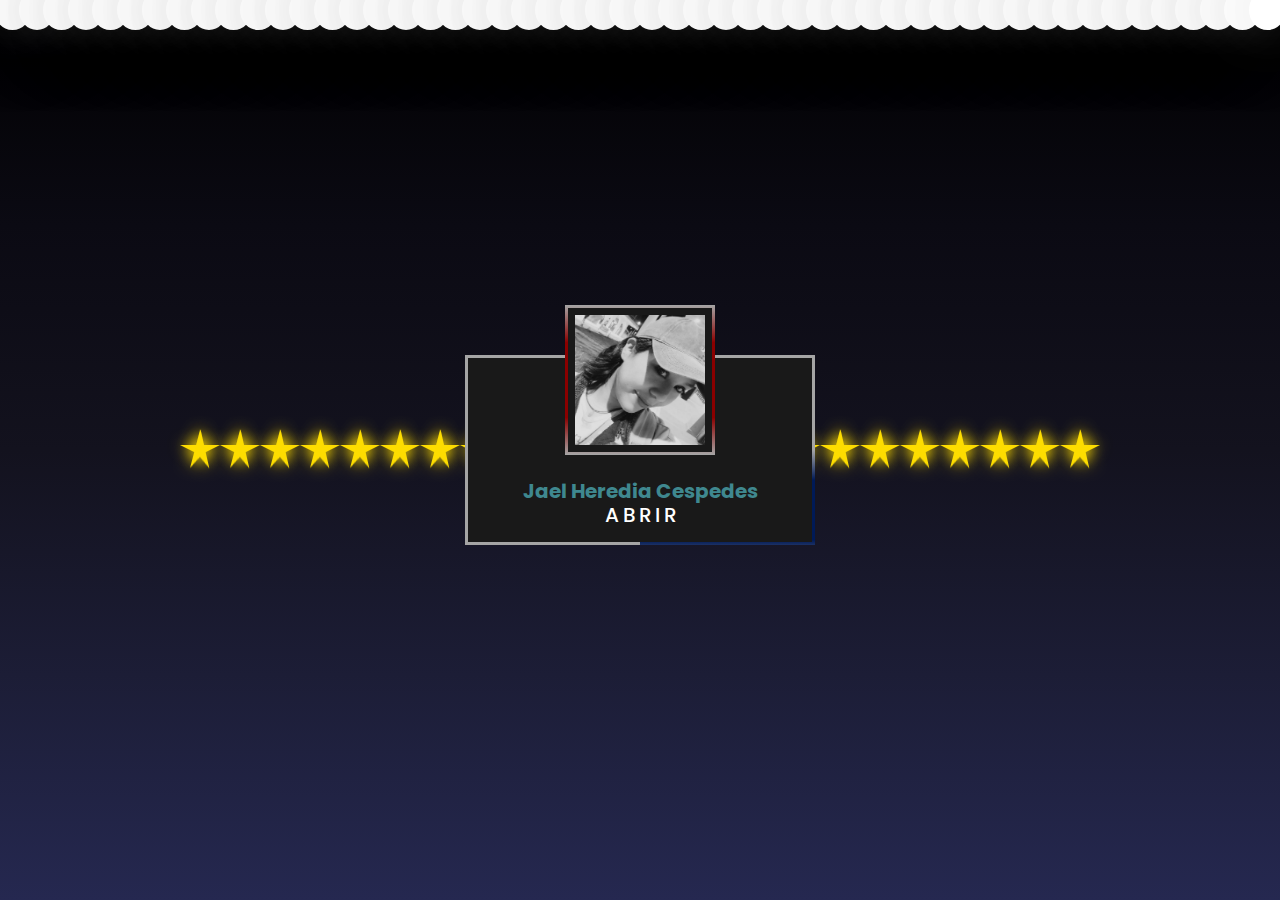
<file: docs/index.html>
<!DOCTYPE html>
<html lang="en">
<head>
    <meta charset="UTF-8">
    <meta name="viewport" content="width=device-width, initial-scale=1.0">
    <title>J N H C</title>
    <link rel="stylesheet" href="style.css">
    <link rel="shortcout icon" href="inicial-j.ico">
</head>
<body>

    <div class="body-font-2">
        <div class="iluminacion">
            <div class="luces">
                <span style="--i:20"></span>
                <span style="--i:11"></span>
                <span style="--i:19"></span>
                <span style="--i:26"></span>
                <span style="--i:22"></span>
                <span style="--i:14"></span>
                <span style="--i:12"></span>
                <span style="--i:2"></span>
                <span style="--i:27"></span>
                <span style="--i:10"></span>
                <span style="--i:16"></span>
                <span style="--i:3"></span>
                <span style="--i:18"></span>
                <span style="--i:21"></span>
                <span style="--i:5"></span>
                <span style="--i:13"></span>
                <span style="--i:28"></span>
                <span style="--i:11"></span>
                <span style="--i:21"></span>
                <span style="--i:25"></span>
                <span style="--i:1"></span>
                <span style="--i:18"></span>
                <span style="--i:29"></span>
                <span style="--i:14"></span>
                <span style="--i:27"></span>
                <span style="--i:10"></span>
                <span style="--i:2"></span>
                <span style="--i:17"></span>
                <span style="--i:20"></span>
                <span style="--i:11"></span>
                <span style="--i:30"></span>
                <span style="--i:4"></span>
                <span style="--i:12"></span>
                <span style="--i:20"></span>
                <span style="--i:7"></span>
                <span style="--i:19"></span>
                <span style="--i:11"></span>
                <span style="--i:15"></span>
                <span style="--i:8"></span>
                <span style="--i:21"></span>
                <span style="--i:10"></span>
                <span style="--i:28"></span>
                <span style="--i:12"></span>
                <span style="--i:8"></span>
                <span style="--i:18"></span>
                <span style="--i:27"></span>
                <span style="--i:21"></span>
                <span style="--i:12"></span>
                <span style="--i:3"></span>
                <span style="--i:19"></span>
                <span style="--i:11"></span>
                <span style="--i:26"></span>
            </div>
        </div>
    </div>

    <div class="body-font">
        <div class="contenedor" style="--i:11">
            <div class="estrella"></div>
            <div class="estrella"></div>
            <div class="estrella"></div>
        </div>
        <div class="contenedor" style="--i:12">
            <div class="estrella"></div>
            <div class="estrella"></div>
            <div class="estrella"></div>
        </div>
        <div class="contenedor" style="--i:24">
            <div class="estrella"></div>
            <div class="estrella"></div>
            <div class="estrella"></div>
        </div>
        <div class="contenedor" style="--i:10">
            <div class="estrella"></div>
            <div class="estrella"></div>
            <div class="estrella"></div>
        </div>
        <div class="contenedor" style="--i:14">
            <div class="estrella"></div>
            <div class="estrella"></div>
            <div class="estrella"></div>
        </div>
        <div class="contenedor" style="--i:23">
            <div class="estrella"></div>
            <div class="estrella"></div>
            <div class="estrella"></div>
        </div>
        <div class="contenedor" style="--i:18">
            <div class="estrella"></div>
            <div class="estrella"></div>
            <div class="estrella"></div>
        </div>
        <div class="contenedor" style="--i:16">
            <div class="estrella"></div>
            <div class="estrella"></div>
            <div class="estrella"></div>
        </div>
        <div class="contenedor" style="--i:19">
            <div class="estrella"></div>
            <div class="estrella"></div>
            <div class="estrella"></div>
        </div>
        <div class="contenedor" style="--i:20">
            <div class="estrella"></div>
            <div class="estrella"></div>
            <div class="estrella"></div>
        </div>
        <div class="contenedor" style="--i:22">
            <div class="estrella"></div>
            <div class="estrella"></div>
            <div class="estrella"></div>
        </div>
        <div class="contenedor" style="--i:25">
            <div class="estrella"></div>
            <div class="estrella"></div>
            <div class="estrella"></div>
        </div>
        <div class="contenedor" style="--i:18">
            <div class="estrella"></div>
            <div class="estrella"></div>
            <div class="estrella"></div>
        </div>
        <div class="contenedor" style="--i:21">
            <div class="estrella"></div>
            <div class="estrella"></div>
            <div class="estrella"></div>
        </div>
        <div class="contenedor" style="--i:13">
            <div class="estrella"></div>
            <div class="estrella"></div>
            <div class="estrella"></div>
        </div>
        <div class="contenedor" style="--i:26">
            <div class="estrella"></div>
            <div class="estrella"></div>
            <div class="estrella"></div>
        </div>
        <div class="contenedor" style="--i:17">
            <div class="estrella"></div>
            <div class="estrella"></div>
            <div class="estrella"></div>
        </div>
        <div class="contenedor" style="--i:13">
            <div class="estrella"></div>
            <div class="estrella"></div>
            <div class="estrella"></div>
        </div>
        <div class="contenedor" style="--i:18">
            <div class="estrella"></div>
            <div class="estrella"></div>
            <div class="estrella"></div>
        </div>
        <div class="contenedor" style="--i:25">
            <div class="estrella"></div>
            <div class="estrella"></div>
            <div class="estrella"></div>
        </div>


        <div class="contenedor" style="--i:28">
            <div class="estrella"></div>
            <div class="estrella"></div>
            <div class="estrella"></div>
        </div>
        <div class="contenedor" style="--i:30">
            <div class="estrella"></div>
            <div class="estrella"></div>
            <div class="estrella"></div>
        </div>
        <div class="contenedor" style="--i:4">
            <div class="estrella"></div>
            <div class="estrella"></div>
            <div class="estrella"></div>
        </div>
    
    </div>

    <div class="body-card">
        <div class="card">
            <div class="lines"></div>
            <div class="imgBx">
                <img src="Jael-photo.3.jpg">
            </div>   
            <div class="content">
                <div class="details">
                    <h2>Jael Heredia Cespedes<br>
                        <span>A</span>
                        <span>B</span>
                        <span>R</span>
                        <span>I</span>
                        <span>R</span>
                    </h2>
                    <div class="data">
                        <h3>14<br><span>Dia</span></h3>
                        <h3>02<br><span>Mes</span></h3>
                        <h3>2024<br><span>Año</span></h3>
                    </div>
                    <div class="actionBtn">
                        <a href="flower.html"><button>MOSTRAR</button></a>
                    </div>
                </div>
            </div>
        </div>
    
    </div>
</body>
</html>
</file>
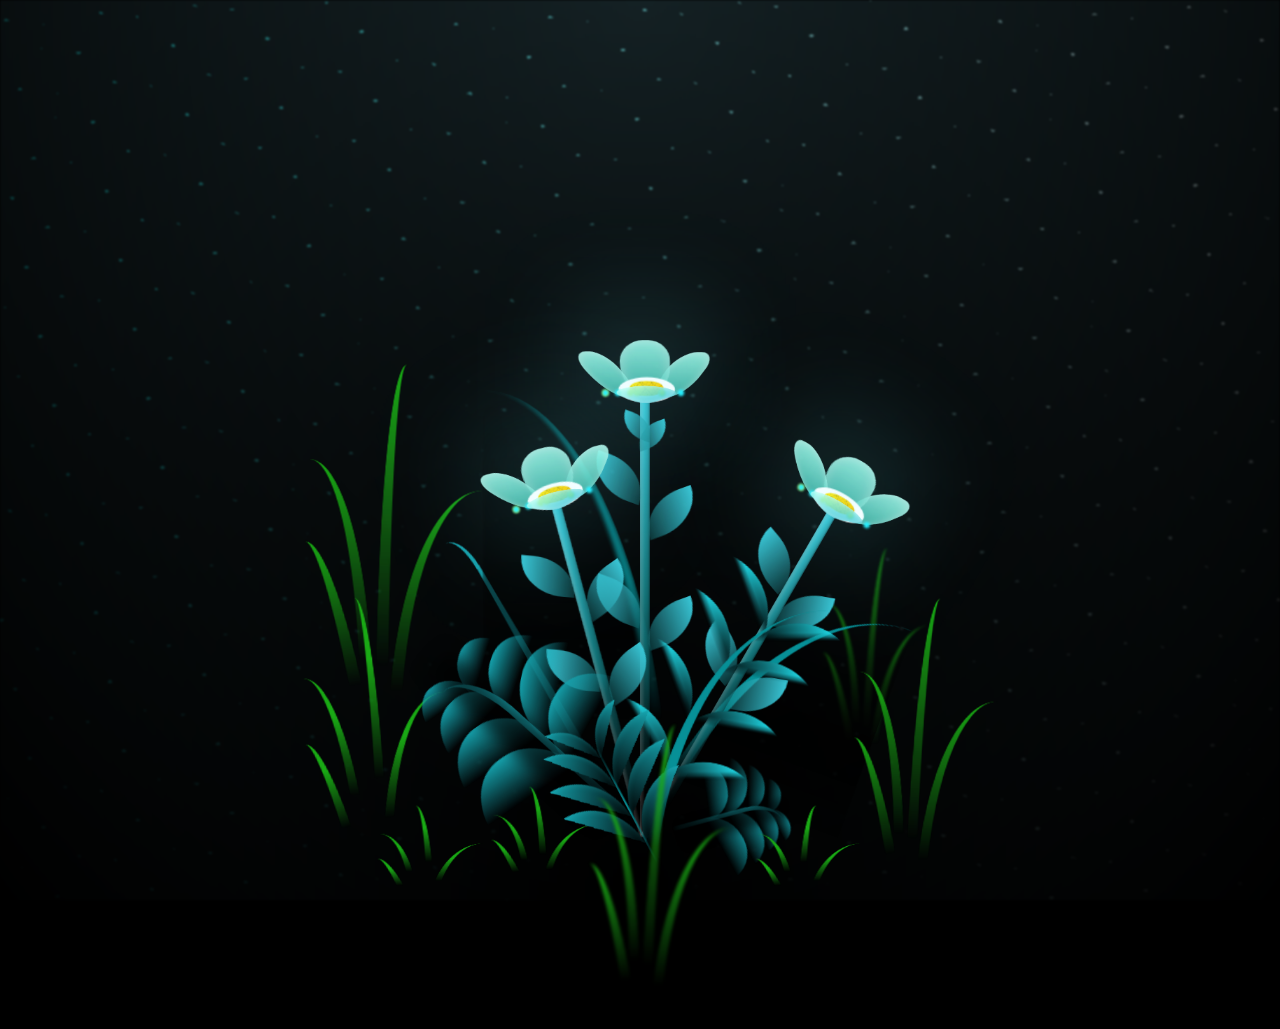
<file: docs/flower.html>
<!DOCTYPE html>
<html lang="en">
<head>
    <meta charset="UTF-8">
    <meta name="viewport" content="width=device-width, initial-scale=1.0">
    <title>Flower</title>
    <link rel="stylesheet" href="style1.css">
    <link rel="shortcout icon" href="flor-cartucho.ico">
</head>
<body class="not-loaded">
    
    <div class="night">
        <div class="words">
          <h1 style="color: aqua; text-align: center;">
            Jael, en este día especial quiero expresarte lo mucho que
             significas para mí. Tu presencia ilumino mi vida de una 
             manera única, y cada momento a tu lado es un regalo. 
             Tu sonrisa contagiosa y tu bondad infinita hacen que 
             cada día sea más especial. En este San Valentín, 
             quiero agradecerte por ser tan maravillosa y por llenar 
             mi corazón de alegría. ¡Feliz día, Jael! Espero que este 
             día esté lleno de amor y felicidad, y que podamos seguir 
             compartiendo momentos increíbles juntos. 
             Eres verdaderamente especial para mí.
          </h1>
        </div>
      </div>
      <div class="flowers">
        
        <div class="flower flower--1">
          
          <div class="flower__leafs flower__leafs--1">
            <div class="flower__leaf flower__leaf--1"></div>
            <div class="flower__leaf flower__leaf--2"></div>
            <div class="flower__leaf flower__leaf--3"></div>
            <div class="flower__leaf flower__leaf--4"></div>
            
  
            <div class="flower__white-circle"></div>
    
            <div class="flower__light flower__light--1"></div>
            <div class="flower__light flower__light--2"></div>
            <div class="flower__light flower__light--3"></div>
            <div class="flower__light flower__light--4"></div>
            <div class="flower__light flower__light--5"></div>
            <div class="flower__light flower__light--6"></div>
            <div class="flower__light flower__light--7"></div>
            <div class="flower__light flower__light--8"></div>
    
          </div>
          <div class="flower__line">
            <div class="flower__line__leaf flower__line__leaf--1"></div>
            <div class="flower__line__leaf flower__line__leaf--2"></div>
            <div class="flower__line__leaf flower__line__leaf--3"></div>
            <div class="flower__line__leaf flower__line__leaf--4"></div>
            <div class="flower__line__leaf flower__line__leaf--5"></div>
            <div class="flower__line__leaf flower__line__leaf--6"></div>
          </div>
        </div>
    
        <div class="flower flower--2">
          <div class="flower__leafs flower__leafs--2">
            <div class="flower__leaf flower__leaf--1"></div>
            <div class="flower__leaf flower__leaf--2"></div>
            <div class="flower__leaf flower__leaf--3"></div>
            <div class="flower__leaf flower__leaf--4"></div>
            <div class="flower__white-circle"></div>
    
            <div class="flower__light flower__light--1"></div>
            <div class="flower__light flower__light--2"></div>
            <div class="flower__light flower__light--3"></div>
            <div class="flower__light flower__light--4"></div>
            <div class="flower__light flower__light--5"></div>
            <div class="flower__light flower__light--6"></div>
            <div class="flower__light flower__light--7"></div>
            <div class="flower__light flower__light--8"></div>
    
          </div>
          <div class="flower__line">
            <div class="flower__line__leaf flower__line__leaf--1"></div>
            <div class="flower__line__leaf flower__line__leaf--2"></div>
            <div class="flower__line__leaf flower__line__leaf--3"></div>
            <div class="flower__line__leaf flower__line__leaf--4"></div>
          </div>
        </div>
    
        <div class="flower flower--3">
          <div class="flower__leafs flower__leafs--3">
            <div class="flower__leaf flower__leaf--1"></div>
            <div class="flower__leaf flower__leaf--2"></div>
            <div class="flower__leaf flower__leaf--3"></div>
            <div class="flower__leaf flower__leaf--4"></div>
            <div class="flower__white-circle"></div>
    
            <div class="flower__light flower__light--1"></div>
            <div class="flower__light flower__light--2"></div>
            <div class="flower__light flower__light--3"></div>
            <div class="flower__light flower__light--4"></div>
            <div class="flower__light flower__light--5"></div>
            <div class="flower__light flower__light--6"></div>
            <div class="flower__light flower__light--7"></div>
            <div class="flower__light flower__light--8"></div>
    
          </div>
          <div class="flower__line">
            <div class="flower__line__leaf flower__line__leaf--1"></div>
            <div class="flower__line__leaf flower__line__leaf--2"></div>
            <div class="flower__line__leaf flower__line__leaf--3"></div>
            <div class="flower__line__leaf flower__line__leaf--4"></div>
          </div>
        </div>
    
        <div class="grow-ans" style="--d:1.2s">
          <div class="flower__g-long">
            <div class="flower__g-long__top"></div>
            <div class="flower__g-long__bottom"></div>
          </div>
        </div>
    
        <div class="growing-grass">
          <div class="flower__grass flower__grass--1">
            <div class="flower__grass--top"></div>
            <div class="flower__grass--bottom"></div>
            <div class="flower__grass__leaf flower__grass__leaf--1"></div>
            <div class="flower__grass__leaf flower__grass__leaf--2"></div>
            <div class="flower__grass__leaf flower__grass__leaf--3"></div>
            <div class="flower__grass__leaf flower__grass__leaf--4"></div>
            <div class="flower__grass__leaf flower__grass__leaf--5"></div>
            <div class="flower__grass__leaf flower__grass__leaf--6"></div>
            <div class="flower__grass__leaf flower__grass__leaf--7"></div>
            <div class="flower__grass__leaf flower__grass__leaf--8"></div>
            <div class="flower__grass__overlay"></div>
          </div>
        </div>
    
        <div class="growing-grass">
          <div class="flower__grass flower__grass--2">
            <div class="flower__grass--top"></div>
            <div class="flower__grass--bottom"></div>
            <div class="flower__grass__leaf flower__grass__leaf--1"></div>
            <div class="flower__grass__leaf flower__grass__leaf--2"></div>
            <div class="flower__grass__leaf flower__grass__leaf--3"></div>
            <div class="flower__grass__leaf flower__grass__leaf--4"></div>
            <div class="flower__grass__leaf flower__grass__leaf--5"></div>
            <div class="flower__grass__leaf flower__grass__leaf--6"></div>
            <div class="flower__grass__leaf flower__grass__leaf--7"></div>
            <div class="flower__grass__leaf flower__grass__leaf--8"></div>
            <div class="flower__grass__overlay"></div>
          </div>
        </div>
    
        <div class="grow-ans" style="--d:2.4s">
          <div class="flower__g-right flower__g-right--1">
            <div class="leaf"></div>
          </div>
        </div>
    
        <div class="grow-ans" style="--d:2.8s">
          <div class="flower__g-right flower__g-right--2">
            <div class="leaf"></div>
          </div>
        </div>
    
        <div class="grow-ans" style="--d:2.8s">
          <div class="flower__g-front">
            <div class="flower__g-front__leaf-wrapper flower__g-front__leaf-wrapper--1">
              <div class="flower__g-front__leaf"></div>
            </div>
            <div class="flower__g-front__leaf-wrapper flower__g-front__leaf-wrapper--2">
              <div class="flower__g-front__leaf"></div>
            </div>
            <div class="flower__g-front__leaf-wrapper flower__g-front__leaf-wrapper--3">
              <div class="flower__g-front__leaf"></div>
            </div>
            <div class="flower__g-front__leaf-wrapper flower__g-front__leaf-wrapper--4">
              <div class="flower__g-front__leaf"></div>
            </div>
            <div class="flower__g-front__leaf-wrapper flower__g-front__leaf-wrapper--5">
              <div class="flower__g-front__leaf"></div>
            </div>
            <div class="flower__g-front__leaf-wrapper flower__g-front__leaf-wrapper--6">
              <div class="flower__g-front__leaf"></div>
            </div>
            <div class="flower__g-front__leaf-wrapper flower__g-front__leaf-wrapper--7">
              <div class="flower__g-front__leaf"></div>
            </div>
            <div class="flower__g-front__leaf-wrapper flower__g-front__leaf-wrapper--8">
              <div class="flower__g-front__leaf"></div>
            </div>
            <div class="flower__g-front__line"></div>
          </div>
        </div>
    
        <div class="grow-ans" style="--d:3.2s">
          <div class="flower__g-fr">
            <div class="leaf"></div>
            <div class="flower__g-fr__leaf flower__g-fr__leaf--1"></div>
            <div class="flower__g-fr__leaf flower__g-fr__leaf--2"></div>
            <div class="flower__g-fr__leaf flower__g-fr__leaf--3"></div>
            <div class="flower__g-fr__leaf flower__g-fr__leaf--4"></div>
            <div class="flower__g-fr__leaf flower__g-fr__leaf--5"></div>
            <div class="flower__g-fr__leaf flower__g-fr__leaf--6"></div>
            <div class="flower__g-fr__leaf flower__g-fr__leaf--7"></div>
            <div class="flower__g-fr__leaf flower__g-fr__leaf--8"></div>
          </div>
        </div>
    
        <div class="long-g long-g--0">
          <div class="grow-ans" style="--d:3s">
            <div class="leaf leaf--0"></div>
          </div>
          <div class="grow-ans" style="--d:2.2s">
            <div class="leaf leaf--1"></div>
          </div>
          <div class="grow-ans" style="--d:3.4s">
            <div class="leaf leaf--2"></div>
          </div>
          <div class="grow-ans" style="--d:3.6s">
            <div class="leaf leaf--3"></div>
          </div>
        </div>
    
        <div class="long-g long-g--1">
          <div class="grow-ans" style="--d:3.6s">
            <div class="leaf leaf--0"></div>
          </div>
          <div class="grow-ans" style="--d:3.8s">
            <div class="leaf leaf--1"></div>
          </div>
          <div class="grow-ans" style="--d:4s">
            <div class="leaf leaf--2"></div>
          </div>
          <div class="grow-ans" style="--d:4.2s">
            <div class="leaf leaf--3"></div>
          </div>
        </div>
    
        <div class="long-g long-g--2">
          <div class="grow-ans" style="--d:4s">
            <div class="leaf leaf--0"></div>
          </div>
          <div class="grow-ans" style="--d:4.2s">
            <div class="leaf leaf--1"></div>
          </div>
          <div class="grow-ans" style="--d:4.4s">
            <div class="leaf leaf--2"></div>
          </div>
          <div class="grow-ans" style="--d:4.6s">
            <div class="leaf leaf--3"></div>
          </div>
        </div>
    
        <div class="long-g long-g--3">
          <div class="grow-ans" style="--d:4s">
            <div class="leaf leaf--0"></div>
          </div>
          <div class="grow-ans" style="--d:4.2s">
            <div class="leaf leaf--1"></div>
          </div>
          <div class="grow-ans" style="--d:3s">
            <div class="leaf leaf--2"></div>
          </div>
          <div class="grow-ans" style="--d:3.6s">
            <div class="leaf leaf--3"></div>
          </div>
        </div>
    
        <div class="long-g long-g--4">
          <div class="grow-ans" style="--d:4s">
            <div class="leaf leaf--0"></div>
          </div>
          <div class="grow-ans" style="--d:4.2s">
            <div class="leaf leaf--1"></div>
          </div>
          <div class="grow-ans" style="--d:3s">
            <div class="leaf leaf--2"></div>
          </div>
          <div class="grow-ans" style="--d:3.6s">
            <div class="leaf leaf--3"></div>
          </div>
        </div>
    
        <div class="long-g long-g--5">
          <div class="grow-ans" style="--d:4s">
            <div class="leaf leaf--0"></div>
          </div>
          <div class="grow-ans" style="--d:4.2s">
            <div class="leaf leaf--1"></div>
          </div>
          <div class="grow-ans" style="--d:3s">
            <div class="leaf leaf--2"></div>
          </div>
          <div class="grow-ans" style="--d:3.6s">
            <div class="leaf leaf--3"></div>
          </div>
        </div>
    
        <div class="long-g long-g--6">
          <div class="grow-ans" style="--d:4.2s">
            <div class="leaf leaf--0"></div>
          </div>
          <div class="grow-ans" style="--d:4.4s">
            <div class="leaf leaf--1"></div>
          </div>
          <div class="grow-ans" style="--d:4.6s">
            <div class="leaf leaf--2"></div>
          </div>
          <div class="grow-ans" style="--d:4.8s">
            <div class="leaf leaf--3"></div>
          </div>
        </div>
    
        <div class="long-g long-g--7">
          <div class="grow-ans" style="--d:3s">
            <div class="leaf leaf--0"></div>
          </div>
          <div class="grow-ans" style="--d:3.2s">
            <div class="leaf leaf--1"></div>
          </div>
          <div class="grow-ans" style="--d:3.5s">
            <div class="leaf leaf--2"></div>
          </div>
          <div class="grow-ans" style="--d:3.6s">
            <div class="leaf leaf--3"></div>
          </div>
        </div>
      </div>
      <script src="java.js"></script>

</body>
</html>
</file>
<file: docs/style.css>
@import url('https://fonts.googleapis.com/css?family=Poppins:100,200,300,400,500,600,700,800,900');

* {
    margin: 0;
    padding: 0;
    box-sizing: border-box;
    font-family: 'Poppins', sans-serif;
}

body {
    background-image: linear-gradient(to bottom,
        #000000 0%,
        #0b0a13 25%,
        #13121e 50%,
        #1c1d36 75%,
        #252850 100%);
}

:root{
    --rojo-oscuro: #8B0000;
    --azul-oscuro: #2a2b4d;
    --blanco: #ffffff;
    --amarillo-estrella: #fddd00;
    --negro: #191919;
    --turqueza: #45f3ff;
    --turqueza-oscuro: #3f888f;
    --rosa: #ff3c7b;
    --gris: #292929;
    --gris-blanco: #a5a5a5;
    --azul: #001a57;
}

.body-font {
    height: 100vh;
    display: flex;
    justify-content: center;
    align-items: center;
    overflow: hidden;
}

.body-font-2 {
    position: absolute;
    width: 100%;
}

.iluminacion {
    position: relative;
    width: 100%;
    height: 100vh;
    overflow: hidden;
}

.luces {
    position: relative;
    display: flex;
}

.luces span {
    position: relative;
    width: 20px;
    height: 20px;
    background: var(--blanco);
    margin: 0 4px;
    border-radius: 50%;
    box-shadow: 0 0 0 10px var(--blanco),
                0 0 50px var(--gris-blanco),
                0 0 100px var(--gris);
    animation: luces 5s linear infinite;
    animation-duration: calc(300s / var(--i));
}

.luces span:nth-child(even) {
    background: var(--blanco);
    box-shadow: 0 0 0 10px var(--blanco),
                0 0 50px var(--gris-blanco),
                0 0 100px var(--gris);
}

@keyframes luces {
    0% {
        transform: translateY(100vh) scale(0);
    }
    100% {
        transform: translateY(-10vh) scale(0.07);
    }
}

.contenedor {
    display: flex;
    position: relative;
    justify-content: center;
    align-items: center;
    animation: animate 15s linear infinite;
    animation-duration: calc(80s / var(--i));
}

.estrella {
    width: 0;
    height: 0;
    border-left: 20px solid transparent;
    border-right: 20px solid transparent;
    border-bottom: 10px solid var(--amarillo-estrella);
    position: absolute;
    transform: rotate(180deg);
    filter: drop-shadow(0 0 8px var(--amarillo-estrella));
}

.estrella:nth-child(2) {
    position: relative;
    top: 0;
    left: 0;
    transform: rotate(105deg);
}

.estrella:nth-child(3) {
    position: absolute;
    transform: rotate(-103deg);
}

/*Carta*/

.body-card {
    display: flex;
    position: absolute;
    top: 0;
    left: 0;
    right: 0;
    bottom: 0;
    justify-content: center;
    align-items: center;
}

.card {
    position: relative;
    width: 350px;
    height: 190px;
    background: var(--blanco);
    transition: 0.5s;
}

.card:hover {
    height: 450px;
}

.card .lines {
    position: absolute;
    inset: 0;
    background: var(--gris-blanco);
    overflow: hidden;
}

.card .lines::before {
    content: '';
    position: absolute;
    top: 50%;
    left: 50%;
    width: 600px;
    height: 120px;
    background: linear-gradient(transparent, var(--azul), var(--azul),var(--azul), transparent);
    animation: detalle1 4s linear infinite;
}

@keyframes detalle1 {
    0% {
        transform: translate(-50%,-50%) rotate(0deg);
    }
    100% {
        transform: translate(-50%,-50%) rotate(360deg);
    }
}

.card .lines::after {
    content: '';
    position: absolute;
    inset: 3px;
    background: var(--negro);
}

.card .imgBx {
    position: absolute;
    top: -50px;
    left: 50%;  
    transform: translateX(-50%);
    width: 150px;
    height: 150px;
    background: var(--gris-blanco);
    transition: 0,5s;
    z-index: 10;
    overflow: hidden;
}

.card:hover .imgBx {
    width: 250px;
    height: 250px;
}

.card .imgBx::before {
    content: '';
    position: absolute;
    top: 50%;
    left: 50%;
    width: 500px;
    height: 150px;
    transform: translate(-50%,-50%);
    background: linear-gradient(transparent, var(--rojo-oscuro), var(--rojo-oscuro), var(--rojo-oscuro), transparent);
    animation: detalle2 6s linear infinite;
}

@keyframes detalle2 {
    0% {
        transform: translate(-50%,-50%) rotate(360deg);
    }
    100% {
        transform: translate(-50%,-50%) rotate(0deg);
    }
}

.card .imgBx::after {
    content: '';
    position: absolute;
    inset: 3px;
    background: var(--negro);
}

.card .imgBx img {
    position: absolute;
    top: 10px;
    left: 10px;
    z-index: 1;
    width: calc(100% - 20px);
    height: calc(100% - 20px);
    filter: grayscale(1);
}

.card .content {
    position: absolute;
    width: 100%;
    height: 100%;
    display: flex;
    justify-content: center;
    align-items: flex-end;
    overflow: hidden;
}

.card .content .details {
    padding: 40px;
    text-align: center;
    width: 100%;
    transition: 0.5s;
    transform: translateY(145px);
}

.card:hover .content .details {
    transform: translateY(0px);
}

.card .content .details h2 {
    font-size: 1.25em;
    font-weight: 600px;
    color: var(--turqueza-oscuro);
    line-height: 1.2em;
}

.card .content .details h2 span {
    font-size: 1em;
    font-weight: 500;
    color: var(--blanco);
}

.card .content .details h2 > span {
    animation: glow 2s ease-in-out infinite;
}

@keyframes glow{
    0%, 100%{
        color: var(--blanco);
        text-shadow: 0 0 12px var(--turqueza), 0 0 50px var(--turqueza), 0 0 100px var(--turqueza);
    }
    10%,90%{
        color: var(--gris-blanco);
        text-shadow: none;
    }
}

.card .content .details h2 > span:nth-child(2){
    animation-delay: 0.25s;
}
.card .content .details h2 > span:nth-child(3){
    animation-delay: 0.5s;
}
.card .content .details h2 > span:nth-child(4){
    animation-delay: 0.75s;
}

.card .content .details h2 > span:nth-child(5){
    animation-delay: 1s;
}

.card .content .details h2 > span:nth-child(6){
    animation-delay: 1.25s;
}

.card .content .details .data {
    display: flex;
    justify-content: space-between;
    margin: 20px 0;
}

.card .content .details .data h3 {
    font-size: 1em;
    color: var(--turqueza-oscuro);
    line-height: 1.2em;
    font-weight: 600;
}

.cont .content .details .data h3 span {
    font-size: 0.85em;
    font-weight: 400;
    color: var(--blanco);
}

.card .content .details .actionBtn {
    display: flex;
    justify-content: center;
    gap: 20px;
}

.card .content .details .actionBtn button {
    padding: 10px 30px;
    border: none;
    outline: none;
    border-radius: 5px;
    font-size: 1em;
    font-weight: 500;
    background: var(--turqueza-oscuro);
    color: #222;
    cursor: pointer;
    opacity: 0.8;
}

.card .content .details .actionBtn button:nth-child(2){
    background: var(--blanco);
}

.card .content .details .actionBtn button:hover {
    opacity: 1;
}

@keyframes animate {
    0% {
        transform: translateY(100vh) scale(0);
    }
    100% {
        transform: translateY(-70vh) scale(0.5);
    }
}
</file>
<file: docs/style1.css>
@import url('https://fonts.googleapis.com/css2?family=Protest+Revolution&display=swap');
@import url('https://fonts.googleapis.com/css2?family=Courgette&family=Protest+Revolution&display=swap');


*,
*::after,
*::before {
  padding: 0;
  margin: 0;
  box-sizing: border-box;
}

:root {
  --dark-color: #000;
}

body {
  display: flex;
  align-items: flex-end;
  justify-content: center;
  min-height: 100vh;
  background-color: var(--dark-color);
  overflow: hidden;
  perspective: 1000px;
}

.words {
  height: 100vh;
  display: flex;
  justify-content: center;
  align-items: flex-start;
  position: relative;
  padding-top: 10px;
  margin: 15px;
  overflow: hidden;
}

.words h1 {
  opacity: 0;
  animation: reveal 8s forwards;
  font-size: 15px;
  font-family: "Courgette", cursive;
  font-weight: 400;
  font-style: normal;
  /* font-family: "Protest Revolution", sans-serif;
  font-weight: 400;
  font-style: normal; */
}

@keyframes reveal {
  0% {
    opacity: 0;
    transform: translateY(50%);
  }
  100% {
    opacity: 1;
    transform: translateY(0);
  }
}

.night {
  position: fixed;
  left: 50%;
  top: 0;
  transform: translateX(-50%);
  width: 100%;
  height: 100%;
  filter: blur(0.1vmin);
  background-image: radial-gradient(ellipse at top, transparent 0%, var(--dark-color)), radial-gradient(ellipse at bottom, var(--dark-color), rgba(145, 233, 255, 0.2)), repeating-linear-gradient(220deg, black 0px, black 19px, transparent 19px, transparent 22px), repeating-linear-gradient(189deg, black 0px, black 19px, transparent 19px, transparent 22px), repeating-linear-gradient(148deg, black 0px, black 19px, transparent 19px, transparent 22px), linear-gradient(90deg, #00fffa, #f0f0f0);
}

.titule {
    border: 2px solid red;
    position: relative;
    top: 0;
    left: 0;
}

.flowers {
  position: relative;
  transform: scale(0.7);
}

.flower {
  position: absolute;
  bottom: 10vmin;
  transform-origin: bottom center;
  z-index: 10;
  --fl-speed: 0.8s;
}
.flower--1 {
  animation: moving-flower-1 4s linear infinite;
}
.flower--1 .flower__line {
  height: 70vmin;
  animation-delay: 0.3s;
}
.flower--1 .flower__line__leaf--1 {
  animation: blooming-leaf-right var(--fl-speed) 1.6s backwards;
}
.flower--1 .flower__line__leaf--2 {
  animation: blooming-leaf-right var(--fl-speed) 1.4s backwards;
}
.flower--1 .flower__line__leaf--3 {
  animation: blooming-leaf-left var(--fl-speed) 1.2s backwards;
}
.flower--1 .flower__line__leaf--4 {
  animation: blooming-leaf-left var(--fl-speed) 1s backwards;
}
.flower--1 .flower__line__leaf--5 {
  animation: blooming-leaf-right var(--fl-speed) 1.8s backwards;
}
.flower--1 .flower__line__leaf--6 {
  animation: blooming-leaf-left var(--fl-speed) 2s backwards;
}
.flower--2 {
  left: 50%;
  transform: rotate(30deg);
  animation: moving-flower-2 4s linear infinite;
}
.flower--2 .flower__line {
  height: 60vmin;
  animation-delay: 0.8s;
}
.flower--2 .flower__line__leaf--1 {
  animation: blooming-leaf-right var(--fl-speed) 1.9s backwards;
}
.flower--2 .flower__line__leaf--2 {
  animation: blooming-leaf-right var(--fl-speed) 1.7s backwards;
}
.flower--2 .flower__line__leaf--3 {
  animation: blooming-leaf-left var(--fl-speed) 1.5s backwards;
}
.flower--2 .flower__line__leaf--4 {
  animation: blooming-leaf-left var(--fl-speed) 1.3s backwards;
}
.flower--3 {
  left: 50%;
  transform: rotate(-15deg);
  animation: moving-flower-3 4s linear infinite;
}
.flower--3 .flower__line {
  animation-delay: 0.9s;
}
.flower--3 .flower__line__leaf--1 {
  animation: blooming-leaf-right var(--fl-speed) 2.5s backwards;
}
.flower--3 .flower__line__leaf--2 {
  animation: blooming-leaf-right var(--fl-speed) 2.3s backwards;
}
.flower--3 .flower__line__leaf--3 {
  animation: blooming-leaf-left var(--fl-speed) 2.1s backwards;
}
.flower--3 .flower__line__leaf--4 {
  animation: blooming-leaf-left var(--fl-speed) 1.9s backwards;
}
.flower__leafs {
  position: relative;
  animation: blooming-flower 2s backwards;
}
.flower__leafs--1 {
  animation-delay: 1.1s;
}
.flower__leafs--2 {
  animation-delay: 1.4s;
}
.flower__leafs--3 {
  animation-delay: 1.7s;
}
.flower__leafs::after {
  content: "";
  position: absolute;
  left: 0;
  top: 0;
  transform: translate(-50%, -100%);
  width: 8vmin;
  height: 8vmin;
  background-color: #6bf0ff;
  filter: blur(10vmin);
}
.flower__leaf {
  position: absolute;
  bottom: 0;
  left: 50%;
  width: 8vmin;
  height: 11vmin;
  border-radius: 51% 49% 47% 53%/44% 45% 55% 69%;
  background-color: #65e6cc;
  background-image: linear-gradient(to top, #40bbab, #a7ffee);
  transform-origin: bottom center;
  opacity: 0.9;
  box-shadow: inset 0 0 2vmin rgba(255, 255, 255, 0.5);
}
.flower__leaf--1 {
  transform: translate(-10%, 1%) rotateY(40deg) rotateX(-50deg);
}
.flower__leaf--2 {
  transform: translate(-50%, -4%) rotateX(40deg);
}
.flower__leaf--3 {
  transform: translate(-90%, 0%) rotateY(45deg) rotateX(50deg);
}
.flower__leaf--4 {
  width: 8vmin;
  height: 8vmin;
  transform-origin: bottom left;
  border-radius: 4vmin 10vmin 4vmin 4vmin;
  transform: translate(0%, 18%) rotateX(70deg) rotate(-43deg);
  background-image: linear-gradient(to top, #39c6d6, #a7ffee);
  z-index: 1;
  opacity: 0.8;
}
.flower__white-circle {
  position: absolute;
  left: -3.5vmin;
  top: -3vmin;
  width: 9vmin;
  height: 4vmin;
  border-radius: 50%;
  background-color: #fff;
}
.flower__white-circle::after {
  content: "";
  position: absolute;
  left: 50%;
  top: 45%;
  transform: translate(-50%, -50%);
  width: 60%;
  height: 60%;
  border-radius: inherit;
  background-image: repeating-linear-gradient(135deg, rgba(0, 0, 0, 0.03) 0px, rgba(0, 0, 0, 0.03) 1px, transparent 1px, transparent 12px), repeating-linear-gradient(45deg, rgba(0, 0, 0, 0.03) 0px, rgba(0, 0, 0, 0.03) 1px, transparent 1px, transparent 12px), repeating-linear-gradient(67.5deg, rgba(0, 0, 0, 0.03) 0px, rgba(0, 0, 0, 0.03) 1px, transparent 1px, transparent 12px), repeating-linear-gradient(135deg, rgba(0, 0, 0, 0.03) 0px, rgba(0, 0, 0, 0.03) 1px, transparent 1px, transparent 12px), repeating-linear-gradient(45deg, rgba(0, 0, 0, 0.03) 0px, rgba(0, 0, 0, 0.03) 1px, transparent 1px, transparent 12px), repeating-linear-gradient(112.5deg, rgba(0, 0, 0, 0.03) 0px, rgba(0, 0, 0, 0.03) 1px, transparent 1px, transparent 12px), repeating-linear-gradient(112.5deg, rgba(0, 0, 0, 0.03) 0px, rgba(0, 0, 0, 0.03) 1px, transparent 1px, transparent 12px), repeating-linear-gradient(45deg, rgba(0, 0, 0, 0.03) 0px, rgba(0, 0, 0, 0.03) 1px, transparent 1px, transparent 12px), repeating-linear-gradient(22.5deg, rgba(0, 0, 0, 0.03) 0px, rgba(0, 0, 0, 0.03) 1px, transparent 1px, transparent 12px), repeating-linear-gradient(45deg, rgba(0, 0, 0, 0.03) 0px, rgba(0, 0, 0, 0.03) 1px, transparent 1px, transparent 12px), repeating-linear-gradient(22.5deg, rgba(0, 0, 0, 0.03) 0px, rgba(0, 0, 0, 0.03) 1px, transparent 1px, transparent 12px), repeating-linear-gradient(135deg, rgba(0, 0, 0, 0.03) 0px, rgba(0, 0, 0, 0.03) 1px, transparent 1px, transparent 12px), repeating-linear-gradient(157.5deg, rgba(0, 0, 0, 0.03) 0px, rgba(0, 0, 0, 0.03) 1px, transparent 1px, transparent 12px), repeating-linear-gradient(67.5deg, rgba(0, 0, 0, 0.03) 0px, rgba(0, 0, 0, 0.03) 1px, transparent 1px, transparent 12px), repeating-linear-gradient(67.5deg, rgba(0, 0, 0, 0.03) 0px, rgba(0, 0, 0, 0.03) 1px, transparent 1px, transparent 12px), linear-gradient(90deg, #ffeb12, #ffce00);
}
.flower__line {
  height: 55vmin;
  width: 1.5vmin;
  background-image: linear-gradient(to left, rgba(0, 0, 0, 0.2), transparent, rgba(255, 255, 255, 0.2)), linear-gradient(to top, transparent 10%, #14757a, #39c6d6);
  box-shadow: inset 0 0 2px rgba(0, 0, 0, 0.5);
  animation: grow-flower-tree 4s backwards;
}
.flower__line__leaf {
  --w: 7vmin;
  --h: calc(var(--w) + 2vmin);
  position: absolute;
  top: 20%;
  left: 90%;
  width: var(--w);
  height: var(--h);
  border-top-right-radius: var(--h);
  border-bottom-left-radius: var(--h);
  background-image: linear-gradient(to top, rgba(20, 117, 122, 0.4), #39c6d6);
}
.flower__line__leaf--1 {
  transform: rotate(70deg) rotateY(30deg);
}
.flower__line__leaf--2 {
  top: 45%;
  transform: rotate(70deg) rotateY(30deg);
}
.flower__line__leaf--3, .flower__line__leaf--4, .flower__line__leaf--6 {
  border-top-right-radius: 0;
  border-bottom-left-radius: 0;
  border-top-left-radius: var(--h);
  border-bottom-right-radius: var(--h);
  left: -460%;
  top: 12%;
  transform: rotate(-70deg) rotateY(30deg);
}
.flower__line__leaf--4 {
  top: 40%;
}
.flower__line__leaf--5 {
  top: 0;
  transform-origin: left;
  transform: rotate(70deg) rotateY(30deg) scale(0.6);
}
.flower__line__leaf--6 {
  top: -2%;
  left: -450%;
  transform-origin: right;
  transform: rotate(-70deg) rotateY(30deg) scale(0.6);
}
.flower__light {
  position: absolute;
  bottom: 0vmin;
  width: 1vmin;
  height: 1vmin;
  background-color: #fffb00;
  border-radius: 50%;
  filter: blur(0.2vmin);
  animation: light-ans 4s linear infinite backwards;
}
.flower__light:nth-child(odd) {
  background-color: #23f0ff;
}
.flower__light--1 {
  left: -2vmin;
  animation-delay: 1s;
}
.flower__light--2 {
  left: 3vmin;
  animation-delay: 0.5s;
}
.flower__light--3 {
  left: -6vmin;
  animation-delay: 0.3s;
}
.flower__light--4 {
  left: 6vmin;
  animation-delay: 0.9s;
}
.flower__light--5 {
  left: -1vmin;
  animation-delay: 1.5s;
}
.flower__light--6 {
  left: -4vmin;
  animation-delay: 3s;
}
.flower__light--7 {
  left: 3vmin;
  animation-delay: 2s;
}
.flower__light--8 {
  left: -6vmin;
  animation-delay: 3.5s;
}
.flower__grass {
  --c: #159faa;
  --line-w: 1.5vmin;
  position: absolute;
  bottom: 12vmin;
  left: -7vmin;
  display: flex;
  flex-direction: column;
  align-items: flex-end;
  z-index: 20;
  transform-origin: bottom center;
  transform: rotate(-48deg) rotateY(40deg);
}
.flower__grass--1 {
  animation: moving-grass 2s linear infinite;
}
.flower__grass--2 {
  left: 2vmin;
  bottom: 10vmin;
  transform: scale(0.5) rotate(75deg) rotateX(10deg) rotateY(-200deg);
  opacity: 0.8;
  z-index: 0;
  animation: moving-grass--2 1.5s linear infinite;
}
.flower__grass--top {
  width: 7vmin;
  height: 10vmin;
  border-top-right-radius: 100%;
  border-right: var(--line-w) solid var(--c);
  transform-origin: bottom center;
  transform: rotate(-2deg);
}
.flower__grass--bottom {
  margin-top: -2px;
  width: var(--line-w);
  height: 25vmin;
  background-image: linear-gradient(to top, transparent, var(--c));
}
.flower__grass__leaf {
  --size: 10vmin;
  position: absolute;
  width: calc(var(--size) * 2.1);
  height: var(--size);
  border-top-left-radius: var(--size);
  border-top-right-radius: var(--size);
  background-image: linear-gradient(to top, transparent, transparent 30%, var(--c));
  z-index: 100;
}
.flower__grass__leaf--1 {
  top: -6%;
  left: 30%;
  --size: 6vmin;
  transform: rotate(-20deg);
  animation: growing-grass-ans--1 2s 2.6s backwards;
}
@keyframes growing-grass-ans--1 {
  0% {
    transform-origin: bottom left;
    transform: rotate(-20deg) scale(0);
  }
}
.flower__grass__leaf--2 {
  top: -5%;
  left: -110%;
  --size: 6vmin;
  transform: rotate(10deg);
  animation: growing-grass-ans--2 2s 2.4s linear backwards;
}
@keyframes growing-grass-ans--2 {
  0% {
    transform-origin: bottom right;
    transform: rotate(10deg) scale(0);
  }
}
.flower__grass__leaf--3 {
  top: 5%;
  left: 60%;
  --size: 8vmin;
  transform: rotate(-18deg) rotateX(-20deg);
  animation: growing-grass-ans--3 2s 2.2s linear backwards;
}
@keyframes growing-grass-ans--3 {
  0% {
    transform-origin: bottom left;
    transform: rotate(-18deg) rotateX(-20deg) scale(0);
  }
}
.flower__grass__leaf--4 {
  top: 6%;
  left: -135%;
  --size: 8vmin;
  transform: rotate(2deg);
  animation: growing-grass-ans--4 2s 2s linear backwards;
}
@keyframes growing-grass-ans--4 {
  0% {
    transform-origin: bottom right;
    transform: rotate(2deg) scale(0);
  }
}
.flower__grass__leaf--5 {
  top: 20%;
  left: 60%;
  --size: 10vmin;
  transform: rotate(-24deg) rotateX(-20deg);
  animation: growing-grass-ans--5 2s 1.8s linear backwards;
}
@keyframes growing-grass-ans--5 {
  0% {
    transform-origin: bottom left;
    transform: rotate(-24deg) rotateX(-20deg) scale(0);
  }
}
.flower__grass__leaf--6 {
  top: 22%;
  left: -180%;
  --size: 10vmin;
  transform: rotate(10deg);
  animation: growing-grass-ans--6 2s 1.6s linear backwards;
}
@keyframes growing-grass-ans--6 {
  0% {
    transform-origin: bottom right;
    transform: rotate(10deg) scale(0);
  }
}
.flower__grass__leaf--7 {
  top: 39%;
  left: 70%;
  --size: 10vmin;
  transform: rotate(-10deg);
  animation: growing-grass-ans--7 2s 1.4s linear backwards;
}
@keyframes growing-grass-ans--7 {
  0% {
    transform-origin: bottom left;
    transform: rotate(-10deg) scale(0);
  }
}
.flower__grass__leaf--8 {
  top: 40%;
  left: -215%;
  --size: 11vmin;
  transform: rotate(10deg);
  animation: growing-grass-ans--8 2s 1.2s linear backwards;
}
@keyframes growing-grass-ans--8 {
  0% {
    transform-origin: bottom right;
    transform: rotate(10deg) scale(0);
  }
}
.flower__grass__overlay {
  position: absolute;
  top: -10%;
  right: 0%;
  width: 100%;
  height: 100%;
  background-color: rgba(0, 0, 0, 0.6);
  filter: blur(1.5vmin);
  z-index: 100;
}
.flower__g-long {
  --w: 2vmin;
  --h: 6vmin;
  --c: #159faa;
  position: absolute;
  bottom: 10vmin;
  left: -3vmin;
  transform-origin: bottom center;
  transform: rotate(-30deg) rotateY(-20deg);
  display: flex;
  flex-direction: column;
  align-items: flex-end;
  animation: flower-g-long-ans 3s linear infinite;
}
@keyframes flower-g-long-ans {
  0%, 100% {
    transform: rotate(-30deg) rotateY(-20deg);
  }
  50% {
    transform: rotate(-32deg) rotateY(-20deg);
  }
}
.flower__g-long__top {
  top: calc(var(--h) * -1);
  width: calc(var(--w) + 1vmin);
  height: var(--h);
  border-top-right-radius: 100%;
  border-right: 0.7vmin solid var(--c);
  transform: translate(-0.7vmin, 1vmin);
}
.flower__g-long__bottom {
  width: var(--w);
  height: 50vmin;
  transform-origin: bottom center;
  background-image: linear-gradient(to top, transparent 30%, var(--c));
  box-shadow: inset 0 0 2px rgba(0, 0, 0, 0.5);
  clip-path: polygon(35% 0, 65% 1%, 100% 100%, 0% 100%);
}
.flower__g-right {
  position: absolute;
  bottom: 6vmin;
  left: -2vmin;
  transform-origin: bottom left;
  transform: rotate(20deg);
}
.flower__g-right .leaf {
  width: 30vmin;
  height: 50vmin;
  border-top-left-radius: 100%;
  border-left: 2vmin solid #079097;
  background-image: linear-gradient(to bottom, transparent, var(--dark-color) 60%);
  mask-image: linear-gradient(to top, transparent 30%, #079097 60%);
}
.flower__g-right--1 {
  animation: flower-g-right-ans 2.5s linear infinite;
}
.flower__g-right--2 {
  left: 5vmin;
  transform: rotateY(-180deg);
  animation: flower-g-right-ans--2 3s linear infinite;
}
.flower__g-right--2 .leaf {
  height: 75vmin;
  filter: blur(0.3vmin);
  opacity: 0.8;
}
@keyframes flower-g-right-ans {
  0%, 100% {
    transform: rotate(20deg);
  }
  50% {
    transform: rotate(24deg) rotateX(-20deg);
  }
}
@keyframes flower-g-right-ans--2 {
  0%, 100% {
    transform: rotateY(-180deg) rotate(0deg) rotateX(-20deg);
  }
  50% {
    transform: rotateY(-180deg) rotate(6deg) rotateX(-20deg);
  }
}
.flower__g-front {
  position: absolute;
  bottom: 6vmin;
  left: 2.5vmin;
  z-index: 100;
  transform-origin: bottom center;
  transform: rotate(-28deg) rotateY(30deg) scale(1.04);
  animation: flower__g-front-ans 2s linear infinite;
}
@keyframes flower__g-front-ans {
  0%, 100% {
    transform: rotate(-28deg) rotateY(30deg) scale(1.04);
  }
  50% {
    transform: rotate(-35deg) rotateY(40deg) scale(1.04);
  }
}
.flower__g-front__line {
  width: 0.3vmin;
  height: 20vmin;
  background-image: linear-gradient(to top, transparent, #079097, transparent 100%);
  position: relative;
}
.flower__g-front__leaf-wrapper {
  position: absolute;
  top: 0;
  left: 0;
  transform-origin: bottom left;
  transform: rotate(10deg);
}
.flower__g-front__leaf-wrapper:nth-child(even) {
  left: 0vmin;
  transform: rotateY(-180deg) rotate(5deg);
  animation: flower__g-front__leaf-left-ans 1s ease-in backwards;
}
.flower__g-front__leaf-wrapper:nth-child(odd) {
  animation: flower__g-front__leaf-ans 1s ease-in backwards;
}
.flower__g-front__leaf-wrapper--1 {
  top: -8vmin;
  transform: scale(0.7);
  animation: flower__g-front__leaf-ans 1s 5.5s ease-in backwards !important;
}
.flower__g-front__leaf-wrapper--2 {
  top: -8vmin;
  transform: rotateY(-180deg) scale(0.7) !important;
  animation: flower__g-front__leaf-left-ans-2 1s 4.6s ease-in backwards !important;
}
.flower__g-front__leaf-wrapper--3 {
  top: -3vmin;
  animation: flower__g-front__leaf-ans 1s 4.6s ease-in backwards;
}
.flower__g-front__leaf-wrapper--4 {
  top: -3vmin;
  transform: rotateY(-180deg) scale(0.9) !important;
  animation: flower__g-front__leaf-left-ans-2 1s 4.6s ease-in backwards !important;
}
@keyframes flower__g-front__leaf-left-ans-2 {
  0% {
    transform: rotateY(-180deg) scale(0);
  }
}
.flower__g-front__leaf-wrapper--5, .flower__g-front__leaf-wrapper--6 {
  top: 2vmin;
}
.flower__g-front__leaf-wrapper--7, .flower__g-front__leaf-wrapper--8 {
  top: 6.5vmin;
}
.flower__g-front__leaf-wrapper--2 {
  animation-delay: 5.2s !important;
}
.flower__g-front__leaf-wrapper--3 {
  animation-delay: 4.9s !important;
}
.flower__g-front__leaf-wrapper--5 {
  animation-delay: 4.3s !important;
}
.flower__g-front__leaf-wrapper--6 {
  animation-delay: 4.1s !important;
}
.flower__g-front__leaf-wrapper--7 {
  animation-delay: 3.8s !important;
}
.flower__g-front__leaf-wrapper--8 {
  animation-delay: 3.5s !important;
}
@keyframes flower__g-front__leaf-ans {
  0% {
    transform: rotate(10deg) scale(0);
  }
}
@keyframes flower__g-front__leaf-left-ans {
  0% {
    transform: rotateY(-180deg) rotate(5deg) scale(0);
  }
}
.flower__g-front__leaf {
  width: 10vmin;
  height: 10vmin;
  border-radius: 100% 0% 0% 100%/100% 100% 0% 0%;
  box-shadow: inset 0 2px 1vmin rgba(44, 238, 252, 0.2);
  background-image: linear-gradient(to bottom left, transparent, var(--dark-color)), linear-gradient(to bottom right, #159faa 50%, transparent 50%, transparent);
  -webkit-mask-image: linear-gradient(to bottom right, #159faa 50%, transparent 50%, transparent);
  mask-image: linear-gradient(to bottom right, #159faa 50%, transparent 50%, transparent);
}
.flower__g-fr {
  position: absolute;
  bottom: -4vmin;
  left: vmin;
  transform-origin: bottom left;
  z-index: 10;
  animation: flower__g-fr-ans 2s linear infinite;
}
@keyframes flower__g-fr-ans {
  0%, 100% {
    transform: rotate(2deg);
  }
  50% {
    transform: rotate(4deg);
  }
}
.flower__g-fr .leaf {
  width: 30vmin;
  height: 50vmin;
  border-top-left-radius: 100%;
  border-left: 2vmin solid #079097;
  mask-image: linear-gradient(to top, transparent 25%, #079097 50%);
  position: relative;
  z-index: 1;
}
.flower__g-fr__leaf {
  position: absolute;
  top: 0;
  left: 0;
  width: 10vmin;
  height: 10vmin;
  border-radius: 100% 0% 0% 100%/100% 100% 0% 0%;
  box-shadow: inset 0 2px 1vmin rgba(44, 238, 252, 0.2);
  background-image: linear-gradient(to bottom left, transparent, var(--dark-color) 98%), linear-gradient(to bottom right, #23f0ff 45%, transparent 50%, transparent);
  mask-image: linear-gradient(135deg, #159faa 40%, transparent 50%, transparent);
}
.flower__g-fr__leaf--1 {
  left: 20vmin;
  transform: rotate(45deg);
  animation: flower__g-fr-leaft-ans-1 0.5s 5.2s linear backwards;
}
@keyframes flower__g-fr-leaft-ans-1 {
  0% {
    transform-origin: left;
    transform: rotate(45deg) scale(0);
  }
}
.flower__g-fr__leaf--2 {
  left: 12vmin;
  top: -7vmin;
  transform: rotate(25deg) rotateY(-180deg);
  animation: flower__g-fr-leaft-ans-6 0.5s 5s linear backwards;
}
.flower__g-fr__leaf--3 {
  left: 15vmin;
  top: 6vmin;
  transform: rotate(55deg);
  animation: flower__g-fr-leaft-ans-5 0.5s 4.8s linear backwards;
}
.flower__g-fr__leaf--4 {
  left: 6vmin;
  top: -2vmin;
  transform: rotate(25deg) rotateY(-180deg);
  animation: flower__g-fr-leaft-ans-6 0.5s 4.6s linear backwards;
}
.flower__g-fr__leaf--5 {
  left: 10vmin;
  top: 14vmin;
  transform: rotate(55deg);
  animation: flower__g-fr-leaft-ans-5 0.5s 4.4s linear backwards;
}
@keyframes flower__g-fr-leaft-ans-5 {
  0% {
    transform-origin: left;
    transform: rotate(55deg) scale(0);
  }
}
.flower__g-fr__leaf--6 {
  left: 0vmin;
  top: 6vmin;
  transform: rotate(25deg) rotateY(-180deg);
  animation: flower__g-fr-leaft-ans-6 0.5s 4.2s linear backwards;
}
@keyframes flower__g-fr-leaft-ans-6 {
  0% {
    transform-origin: right;
    transform: rotate(25deg) rotateY(-180deg) scale(0);
  }
}
.flower__g-fr__leaf--7 {
  left: 5vmin;
  top: 22vmin;
  transform: rotate(45deg);
  animation: flower__g-fr-leaft-ans-7 0.5s 4s linear backwards;
}
@keyframes flower__g-fr-leaft-ans-7 {
  0% {
    transform-origin: left;
    transform: rotate(45deg) scale(0);
  }
}
.flower__g-fr__leaf--8 {
  left: -4vmin;
  top: 15vmin;
  transform: rotate(15deg) rotateY(-180deg);
  animation: flower__g-fr-leaft-ans-8 0.5s 3.8s linear backwards;
}
@keyframes flower__g-fr-leaft-ans-8 {
  0% {
    transform-origin: right;
    transform: rotate(15deg) rotateY(-180deg) scale(0);
  }
}

.long-g {
  position: absolute;
  bottom: 25vmin;
  left: -42vmin;
  transform-origin: bottom left;
}
.long-g--1 {
  bottom: 0vmin;
  transform: scale(0.8) rotate(-5deg);
}
.long-g--1 .leaf {
mask-image: linear-gradient(to top, transparent 40%, #079097 80%) !important;
}
.long-g--1 .leaf--1 {
  --w: 5vmin;
  --h: 60vmin;
  left: -2vmin;
  transform: rotate(3deg) rotateY(-180deg);
}
.long-g--2, .long-g--3 {
  bottom: -3vmin;
  left: -35vmin;
  transform-origin: center;
  transform: scale(0.6) rotateX(60deg);
}
.long-g--2 .leaf, .long-g--3 .leaf {
  mask-image: linear-gradient(to top, transparent 50%, #079097 80%) !important;
}
.long-g--2 .leaf--1, .long-g--3 .leaf--1 {
  left: -1vmin;
  transform: rotateY(-180deg);
}
.long-g--3 {
  left: -17vmin;
  bottom: 0vmin;
}
.long-g--3 .leaf {
  mask-image: linear-gradient(to top, transparent 40%, #079097 80%) !important;
}
.long-g--4 {
  left: 25vmin;
  bottom: -3vmin;
  transform-origin: center;
  transform: scale(0.6) rotateX(60deg);
}
.long-g--4 .leaf {
  mask-image: linear-gradient(to top, transparent 50%, #079097 80%) !important;
}
.long-g--5 {
  left: 42vmin;
  bottom: 0vmin;
  transform: scale(0.8) rotate(2deg);
}
.long-g--6 {
  left: 0vmin;
  bottom: -20vmin;
  z-index: 100;
  filter: blur(0.3vmin);
  transform: scale(0.8) rotate(2deg);
}
.long-g--7 {
  left: 35vmin;
  bottom: 20vmin;
  z-index: -1;
  filter: blur(0.3vmin);
  transform: scale(0.6) rotate(2deg);
  opacity: 0.7;
}
.long-g .leaf {
  --w: 15vmin;
  --h: 40vmin;
  --c: #1aaa15;
  position: absolute;
  bottom: 0;
  width: var(--w);
  height: var(--h);
  border-top-left-radius: 100%;
  border-left: 2vmin solid var(--c);
  mask-image: linear-gradient(to top, transparent 20%, var(--dark-color));
  transform-origin: bottom center;
}
.long-g .leaf--0 {
  left: 2vmin;
  animation: leaf-ans-1 4s linear infinite;
}
.long-g .leaf--1 {
  --w: 5vmin;
  --h: 60vmin;
  animation: leaf-ans-1 4s linear infinite;
}
.long-g .leaf--2 {
  --w: 10vmin;
  --h: 40vmin;
  left: -0.5vmin;
  bottom: 5vmin;
  transform-origin: bottom left;
  transform: rotateY(-180deg);
  animation: leaf-ans-2 3s linear infinite;
}
.long-g .leaf--3 {
  --w: 5vmin;
  --h: 30vmin;
  left: -1vmin;
  bottom: 3.2vmin;
  transform-origin: bottom left;
  transform: rotate(-10deg) rotateY(-180deg);
  animation: leaf-ans-3 3s linear infinite;
}

@keyframes leaf-ans-1 {
  0%, 100% {
    transform: rotate(-5deg) scale(1);
  }
  50% {
    transform: rotate(5deg) scale(1.1);
  }
}
@keyframes leaf-ans-2 {
  0%, 100% {
    transform: rotateY(-180deg) rotate(5deg);
  }
  50% {
    transform: rotateY(-180deg) rotate(0deg) scale(1.1);
  }
}
@keyframes leaf-ans-3 {
  0%, 100% {
    transform: rotate(-10deg) rotateY(-180deg);
  }
  50% {
    transform: rotate(-20deg) rotateY(-180deg);
  }
}
.grow-ans {
  animation: grow-ans 2s var(--d) backwards;
}

@keyframes grow-ans {
  0% {
    transform: scale(0);
    opacity: 0;
  }
}
@keyframes light-ans {
  0% {
    opacity: 0;
    transform: translateY(0vmin);
  }
  25% {
    opacity: 1;
    transform: translateY(-5vmin) translateX(-2vmin);
  }
  50% {
    opacity: 1;
    transform: translateY(-15vmin) translateX(2vmin);
    filter: blur(0.2vmin);
  }
  75% {
    transform: translateY(-20vmin) translateX(-2vmin);
    filter: blur(0.2vmin);
  }
  100% {
    transform: translateY(-30vmin);
    opacity: 0;
    filter: blur(1vmin);
  }
}
@keyframes moving-flower-1 {
  0%, 100% {
    transform: rotate(2deg);
  }
  50% {
    transform: rotate(-2deg);
  }
}
@keyframes moving-flower-2 {
  0%, 100% {
    transform: rotate(18deg);
  }
  50% {
    transform: rotate(14deg);
  }
}
@keyframes moving-flower-3 {
  0%, 100% {
    transform: rotate(-18deg);
  }
  50% {
    transform: rotate(-20deg) rotateY(-10deg);
  }
}
@keyframes blooming-leaf-right {
  0% {
    transform-origin: left;
    transform: rotate(70deg) rotateY(30deg) scale(0);
  }
}
@keyframes blooming-leaf-left {
  0% {
    transform-origin: right;
    transform: rotate(-70deg) rotateY(30deg) scale(0);
  }
}
@keyframes grow-flower-tree {
  0% {
    height: 0;
    border-radius: 1vmin;
  }
}
@keyframes blooming-flower {
  0% {
    transform: scale(0);
  }
}
@keyframes moving-grass {
  0%, 100% {
    transform: rotate(-48deg) rotateY(40deg);
  }
  50% {
    transform: rotate(-50deg) rotateY(40deg);
  }
}
@keyframes moving-grass--2 {
  0%, 100% {
    transform: scale(0.5) rotate(75deg) rotateX(10deg) rotateY(-200deg);
  }
  50% {
    transform: scale(0.5) rotate(79deg) rotateX(10deg) rotateY(-200deg);
  }
}
.growing-grass {
  animation: growing-grass-ans 1s 2s backwards;
}

@keyframes growing-grass-ans {
  0% {
    transform: scale(0);
  }
}
.not-loaded * {
  animation-play-state: paused !important;
}
</file>
